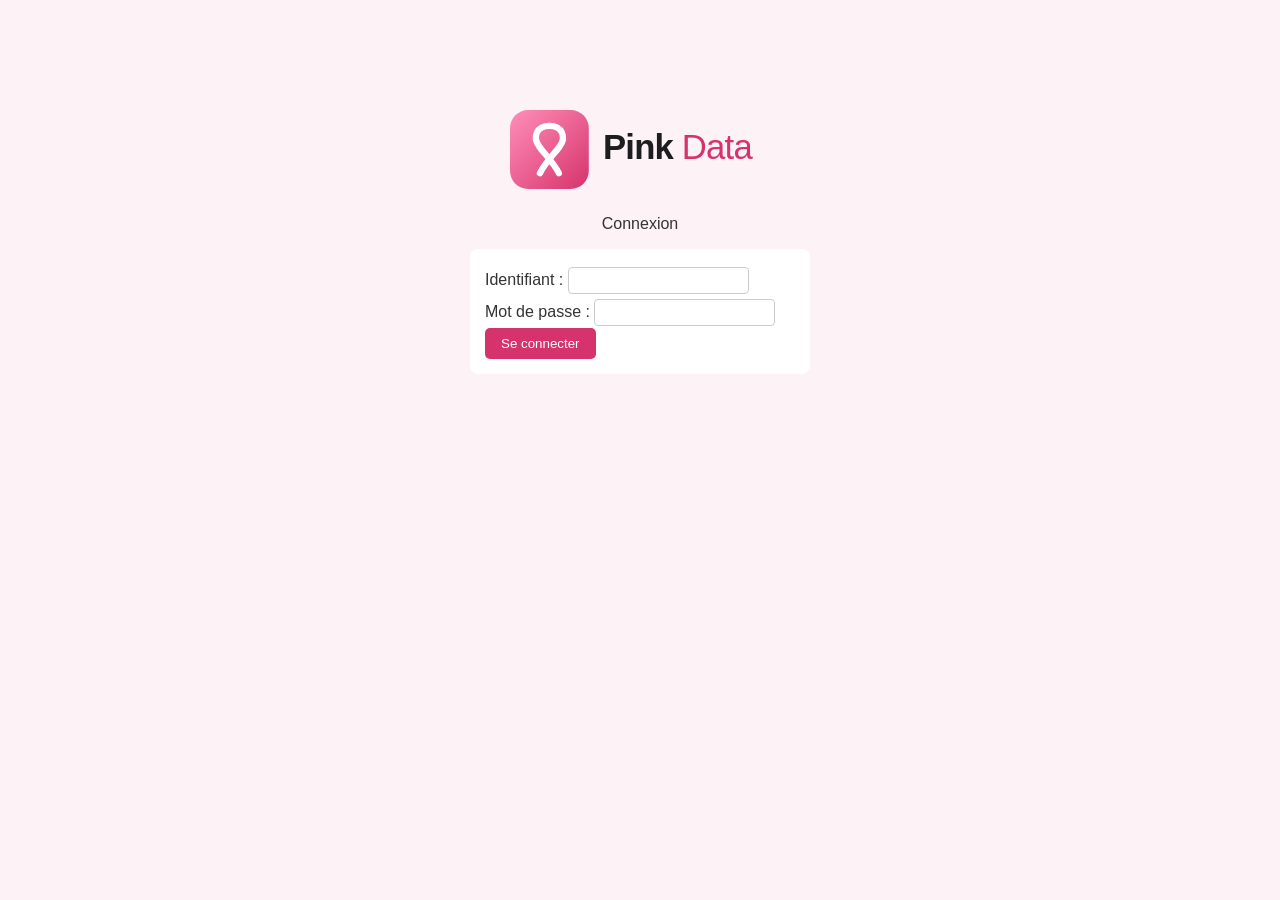
<file: index.html>
<html>
<head>
<meta charset="UTF-8">
<title>Pink Data</title>
<link rel="stylesheet" href="style.css">
<link rel="icon" href="icone.svg">
</head>
<body>
<div class="connexion">
<img src="logo.svg" alt="Pink Data" width="260">
<p>Connexion</p>
<form action="login.php" method="post">
    Identifiant : <input type="text" name="login"><br>
    Mot de passe : <input type="password" name="mdp"><br>
    <input type="submit" value="Se connecter">
</form>
</div>
</body>
</html>
</file>
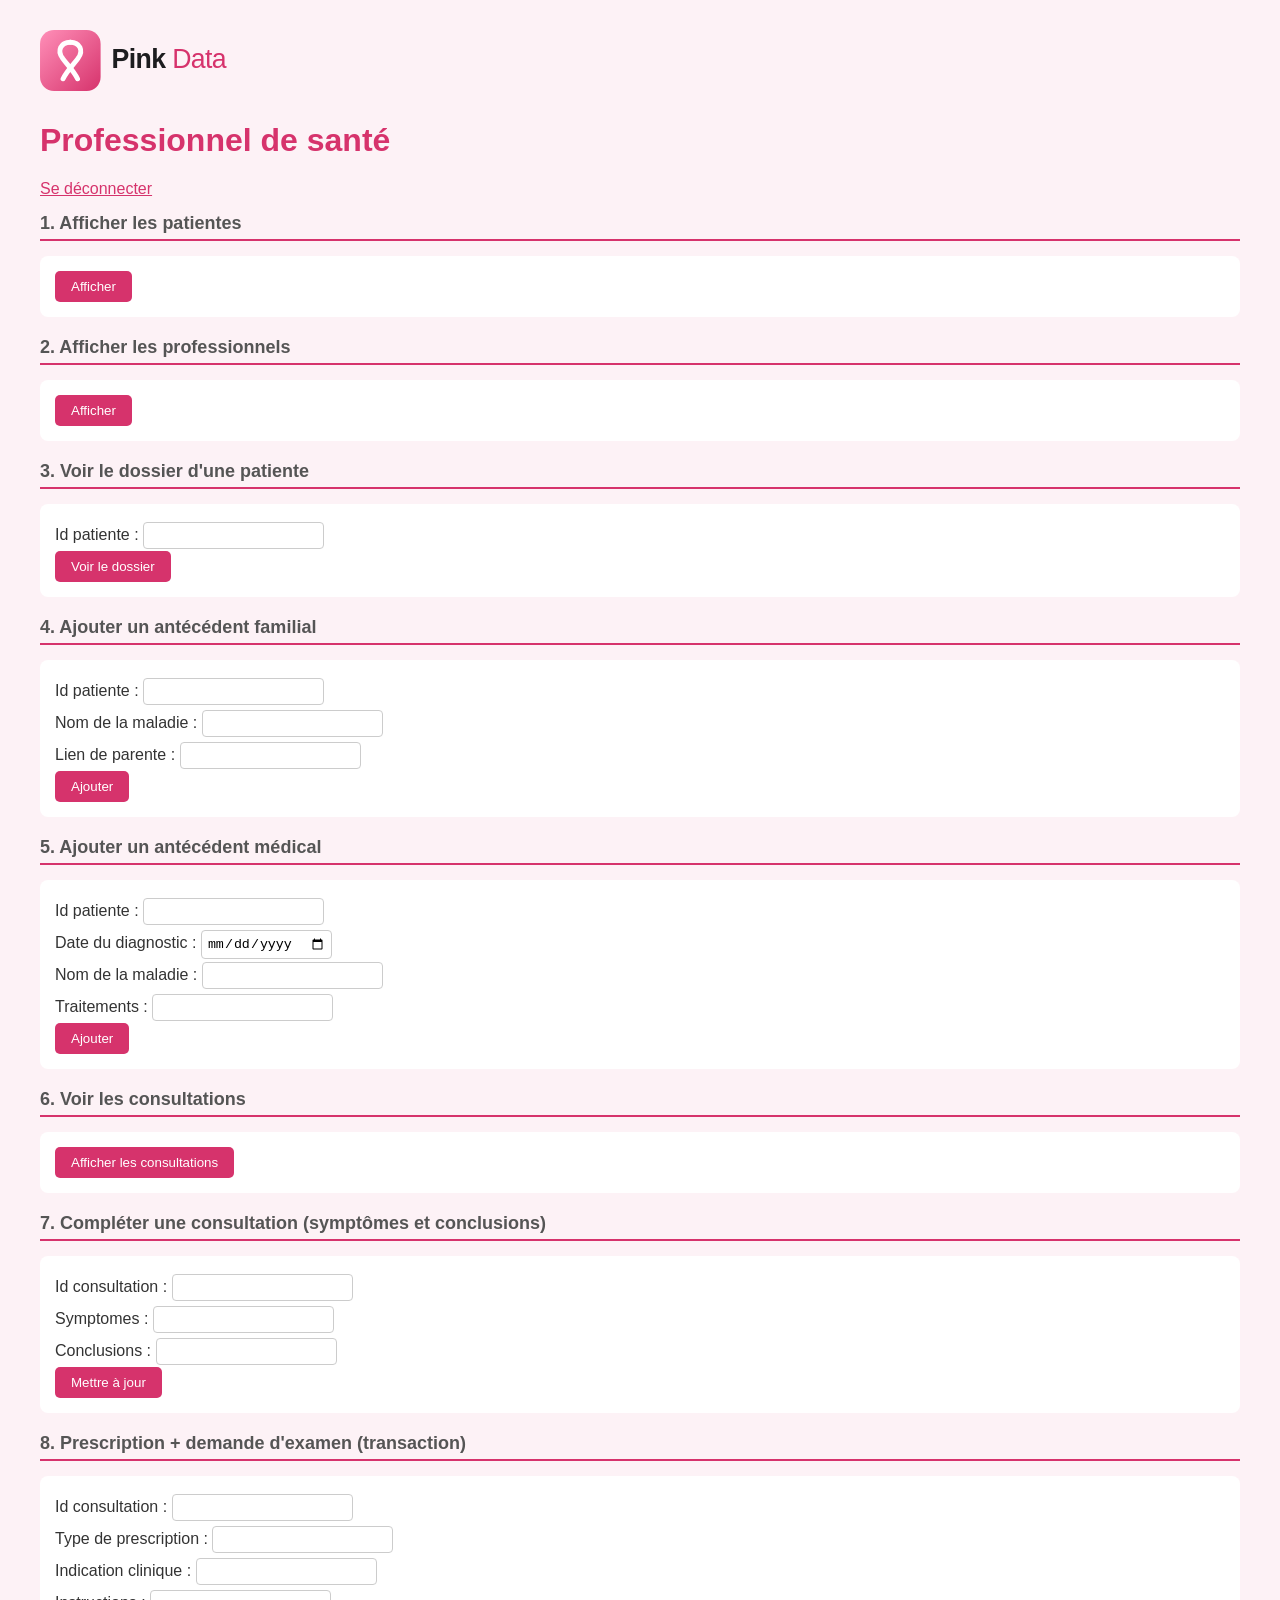
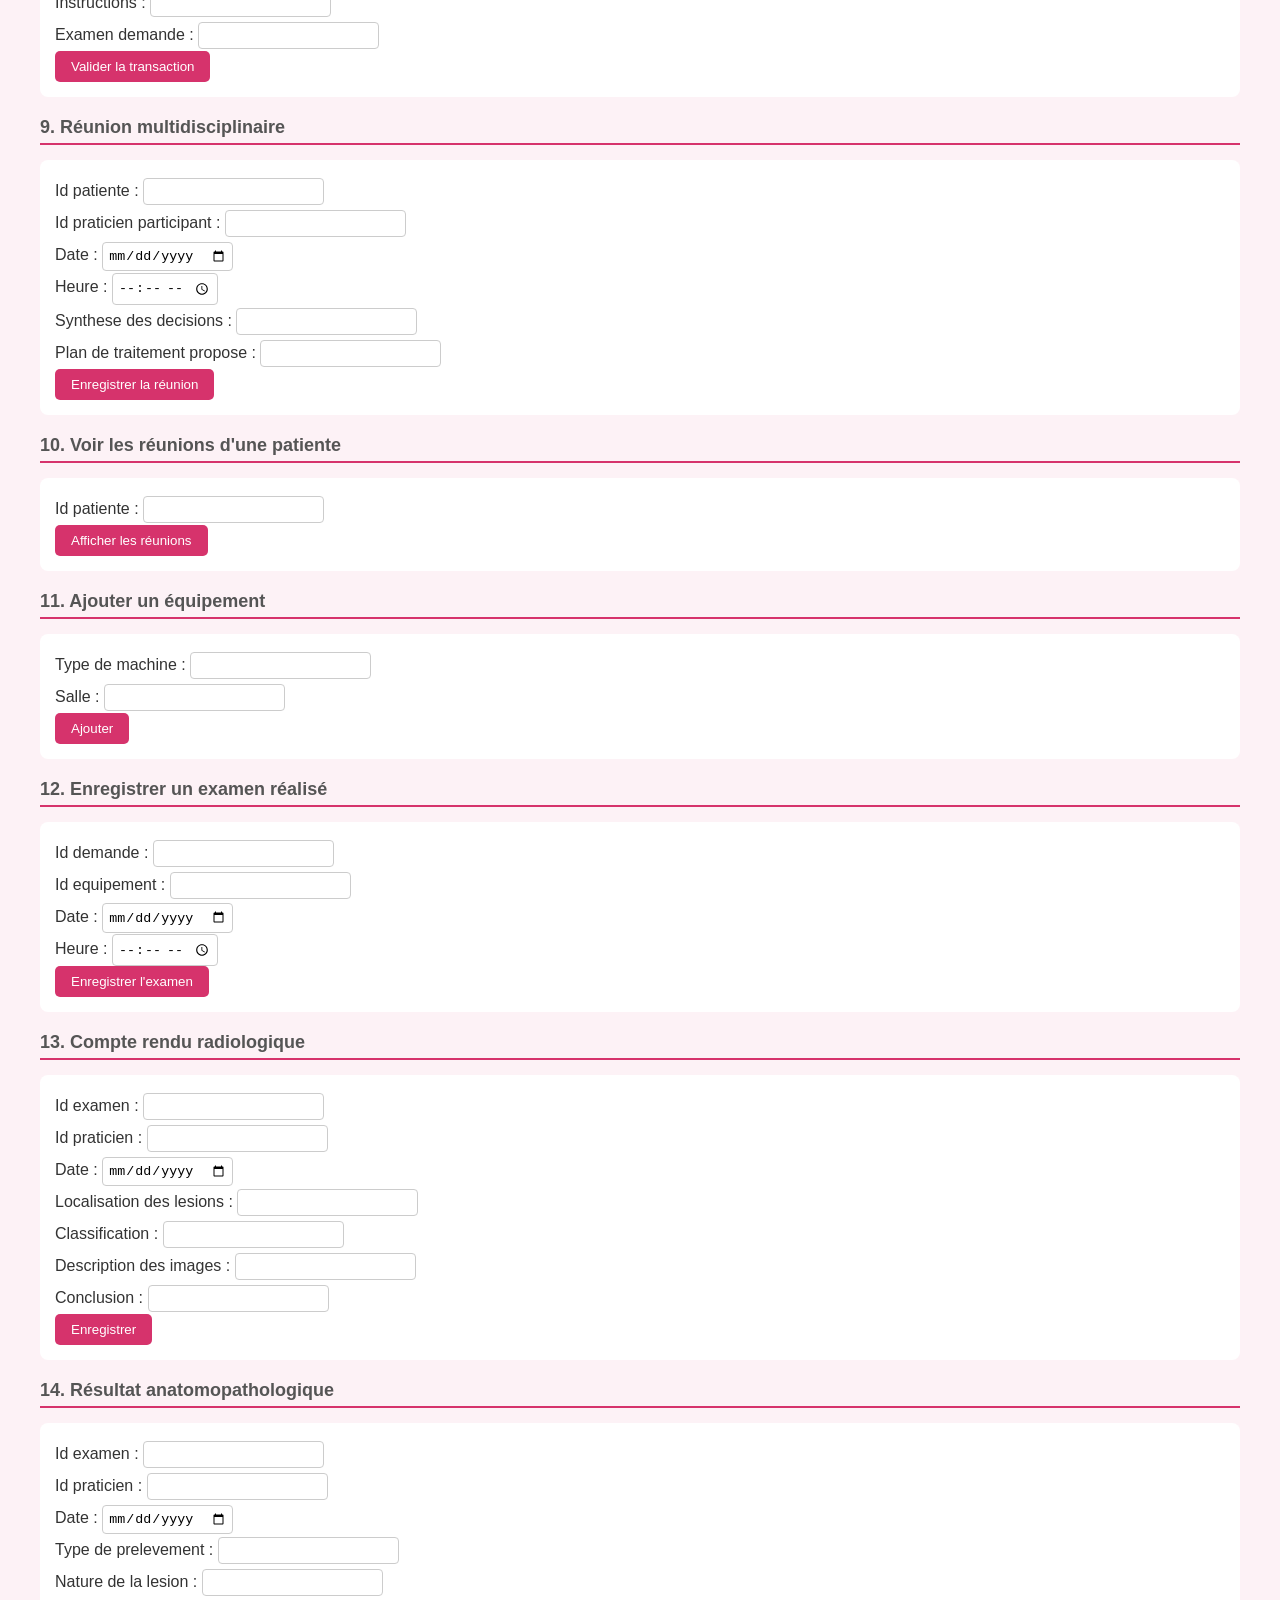
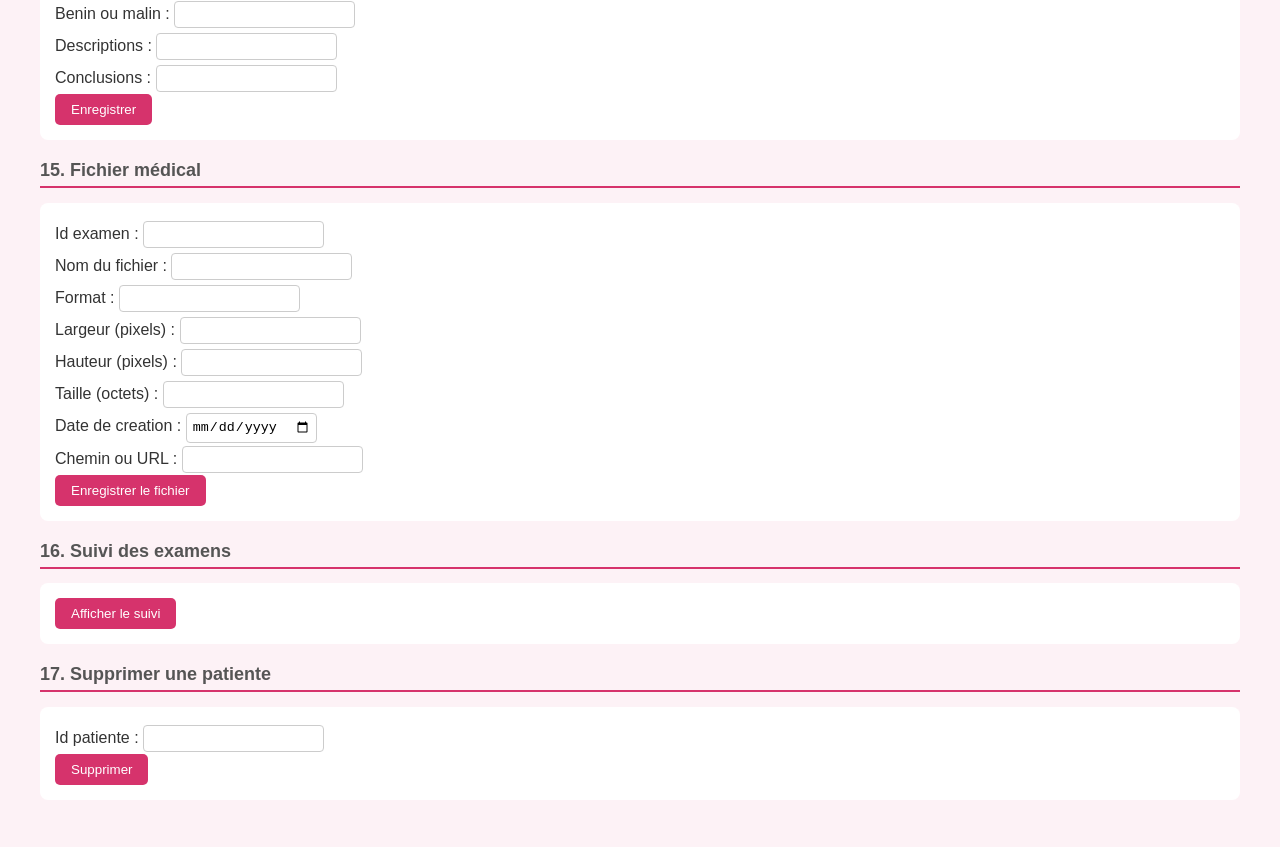
<file: praticien/index.html>
<html>
<head>
<meta charset="UTF-8">
<title>Professionnel de santé</title>
<link rel="stylesheet" href="../style.css">
<link rel="icon" href="../icone.svg">
</head>
<body>
<img src="../logo.svg" alt="Pink Data" width="200">
<h1>Professionnel de santé</h1>
<a href="../index.html">Se déconnecter</a>

<h2>1. Afficher les patientes</h2>
<form action="affichage_patiente.php" method="post">
    <input type="submit" value="Afficher">
</form>

<h2>2. Afficher les professionnels</h2>
<form action="affichage_praticien.php" method="post">
    <input type="submit" value="Afficher">
</form>

<h2>3. Voir le dossier d'une patiente</h2>
<form action="jointure_patiente.php" method="post">
    Id patiente : <input type="number" name="Id_Patiente"><br>
    <input type="submit" value="Voir le dossier">
</form>

<h2>4. Ajouter un antécédent familial</h2>
<form action="ajout_antecedent_familial.php" method="post">
    Id patiente : <input type="number" name="Id_Patiente"><br>
    Nom de la maladie : <input type="text" name="Nom_maladie"><br>
    Lien de parente : <input type="text" name="Lien_parente"><br>
    <input type="submit" value="Ajouter">
</form>

<h2>5. Ajouter un antécédent médical</h2>
<form action="ajout_antecedent_medical.php" method="post">
    Id patiente : <input type="number" name="Id_Patiente"><br>
    Date du diagnostic : <input type="date" name="Date_diagnostic"><br>
    Nom de la maladie : <input type="text" name="Nom_maladie"><br>
    Traitements : <input type="text" name="Traitements"><br>
    <input type="submit" value="Ajouter">
</form>

<h2>6. Voir les consultations</h2>
<form action="affichage_consultation.php" method="post">
    <input type="submit" value="Afficher les consultations">
</form>

<h2>7. Compléter une consultation (symptômes et conclusions)</h2>
<form action="update_consultation.php" method="post">
    Id consultation : <input type="number" name="Id_Consultation"><br>
    Symptomes : <input type="text" name="Symptomes_observes"><br>
    Conclusions : <input type="text" name="Conclusions"><br>
    <input type="submit" value="Mettre à jour">
</form>

<h2>8. Prescription + demande d'examen (transaction)</h2>
<form action="transaction_prescription.php" method="post">
    Id consultation : <input type="number" name="Id_Consultation"><br>
    Type de prescription : <input type="text" name="Type_prescription"><br>
    Indication clinique : <input type="text" name="Indication_clinique"><br>
    Instructions : <input type="text" name="Instructions_complementaires"><br>
    Examen demande : <input type="text" name="Type_examen_demande"><br>
    <input type="submit" value="Valider la transaction">
</form>

<h2>9. Réunion multidisciplinaire</h2>
<form action="ajout_reunion.php" method="post">
    Id patiente : <input type="number" name="Id_Patiente"><br>
    Id praticien participant : <input type="number" name="Id_Praticien"><br>
    Date : <input type="date" name="Date_reunion"><br>
    Heure : <input type="time" name="Heure_reunion"><br>
    Synthese des decisions : <input type="text" name="Synthese_decisions"><br>
    Plan de traitement propose : <input type="text" name="Plan_traitement_propose"><br>
    <input type="submit" value="Enregistrer la réunion">
</form>

<h2>10. Voir les réunions d'une patiente</h2>
<form action="affichage_reunion.php" method="post">
    Id patiente : <input type="number" name="Id_Patiente"><br>
    <input type="submit" value="Afficher les réunions">
</form>

<h2>11. Ajouter un équipement</h2>
<form action="ajout_equipement.php" method="post">
    Type de machine : <input type="text" name="Type_machine"><br>
    Salle : <input type="text" name="Localisation_salle"><br>
    <input type="submit" value="Ajouter">
</form>

<h2>12. Enregistrer un examen réalisé</h2>
<form action="ajout_examen.php" method="post">
    Id demande : <input type="number" name="Id_Demande"><br>
    Id equipement : <input type="number" name="Id_Equipement"><br>
    Date : <input type="date" name="Date_examen"><br>
    Heure : <input type="time" name="Heure_examen"><br>
    <input type="submit" value="Enregistrer l'examen">
</form>

<h2>13. Compte rendu radiologique</h2>
<form action="ajout_cr_radio.php" method="post">
    Id examen : <input type="number" name="Id_Examen"><br>
    Id praticien : <input type="number" name="Id_Praticien"><br>
    Date : <input type="date" name="Date_compte_rendu"><br>
    Localisation des lesions : <input type="text" name="Localisation_lesions"><br>
    Classification : <input type="text" name="Classification"><br>
    Description des images : <input type="text" name="Description_images"><br>
    Conclusion : <input type="text" name="Conclusion"><br>
    <input type="submit" value="Enregistrer">
</form>

<h2>14. Résultat anatomopathologique</h2>
<form action="ajout_anapath.php" method="post">
    Id examen : <input type="number" name="Id_Examen"><br>
    Id praticien : <input type="number" name="Id_Praticien"><br>
    Date : <input type="date" name="Date_resultat"><br>
    Type de prelevement : <input type="text" name="Type_prelevement"><br>
    Nature de la lesion : <input type="text" name="Nature_lesion"><br>
    Benin ou malin : <input type="text" name="Caractere_benin_malin"><br>
    Descriptions : <input type="text" name="Descriptions"><br>
    Conclusions : <input type="text" name="Conclusions"><br>
    <input type="submit" value="Enregistrer">
</form>

<h2>15. Fichier médical</h2>
<form action="ajout_fichier.php" method="post">
    Id examen : <input type="number" name="Id_Examen"><br>
    Nom du fichier : <input type="text" name="Nom_fichier"><br>
    Format : <input type="text" name="Format_fichier"><br>
    Largeur (pixels) : <input type="number" name="Largeur_pixels"><br>
    Hauteur (pixels) : <input type="number" name="Hauteur_pixels"><br>
    Taille (octets) : <input type="number" name="Taille_octets"><br>
    Date de creation : <input type="date" name="Date_creation"><br>
    Chemin ou URL : <input type="text" name="Chemin_ou_URL_stockage"><br>
    <input type="submit" value="Enregistrer le fichier">
</form>

<h2>16. Suivi des examens</h2>
<form action="jointure_examens.php" method="post">
    <input type="submit" value="Afficher le suivi">
</form>

<h2>17. Supprimer une patiente</h2>
<form action="suppression_patiente.php" method="post">
    Id patiente : <input type="number" name="Id_Patiente"><br>
    <input type="submit" value="Supprimer">
</form>
</body>
</html>
</file>
<file: style.css>
body { font-family: Arial, sans-serif; background: #fdf2f6; margin: 0; padding: 30px 40px; color: #333; }
h1 { color: #d6336c; }
h2 { color: #555; font-size: 18px; border-bottom: 2px solid #d6336c; padding-bottom: 5px; }
form { background: white; padding: 15px; border-radius: 8px; margin-bottom: 20px; line-height: 2; }
input[type=text], input[type=number], input[type=date], input[type=time], input[type=password] { padding: 5px; border: 1px solid #ccc; border-radius: 4px; }
input[type=submit] { background: #d6336c; color: white; border: none; padding: 8px 16px; border-radius: 5px; cursor: pointer; }
input[type=submit]:hover { background: #b02a58; }
a { color: #d6336c; }
.connexion { max-width: 340px; margin: 80px auto; text-align: center; }
.connexion form { text-align: left; }
img { margin-bottom: 10px; }
table { border-collapse: collapse; width: 100%; background: white; border-radius: 8px; overflow: hidden; margin-bottom: 20px; }
th { background: #d6336c; color: white; text-align: left; padding: 8px 10px; }
td { padding: 8px 10px; border-bottom: 1px solid #f0d5df; }
tr:nth-child(even) td { background: #fdf7f9; }
</file>
